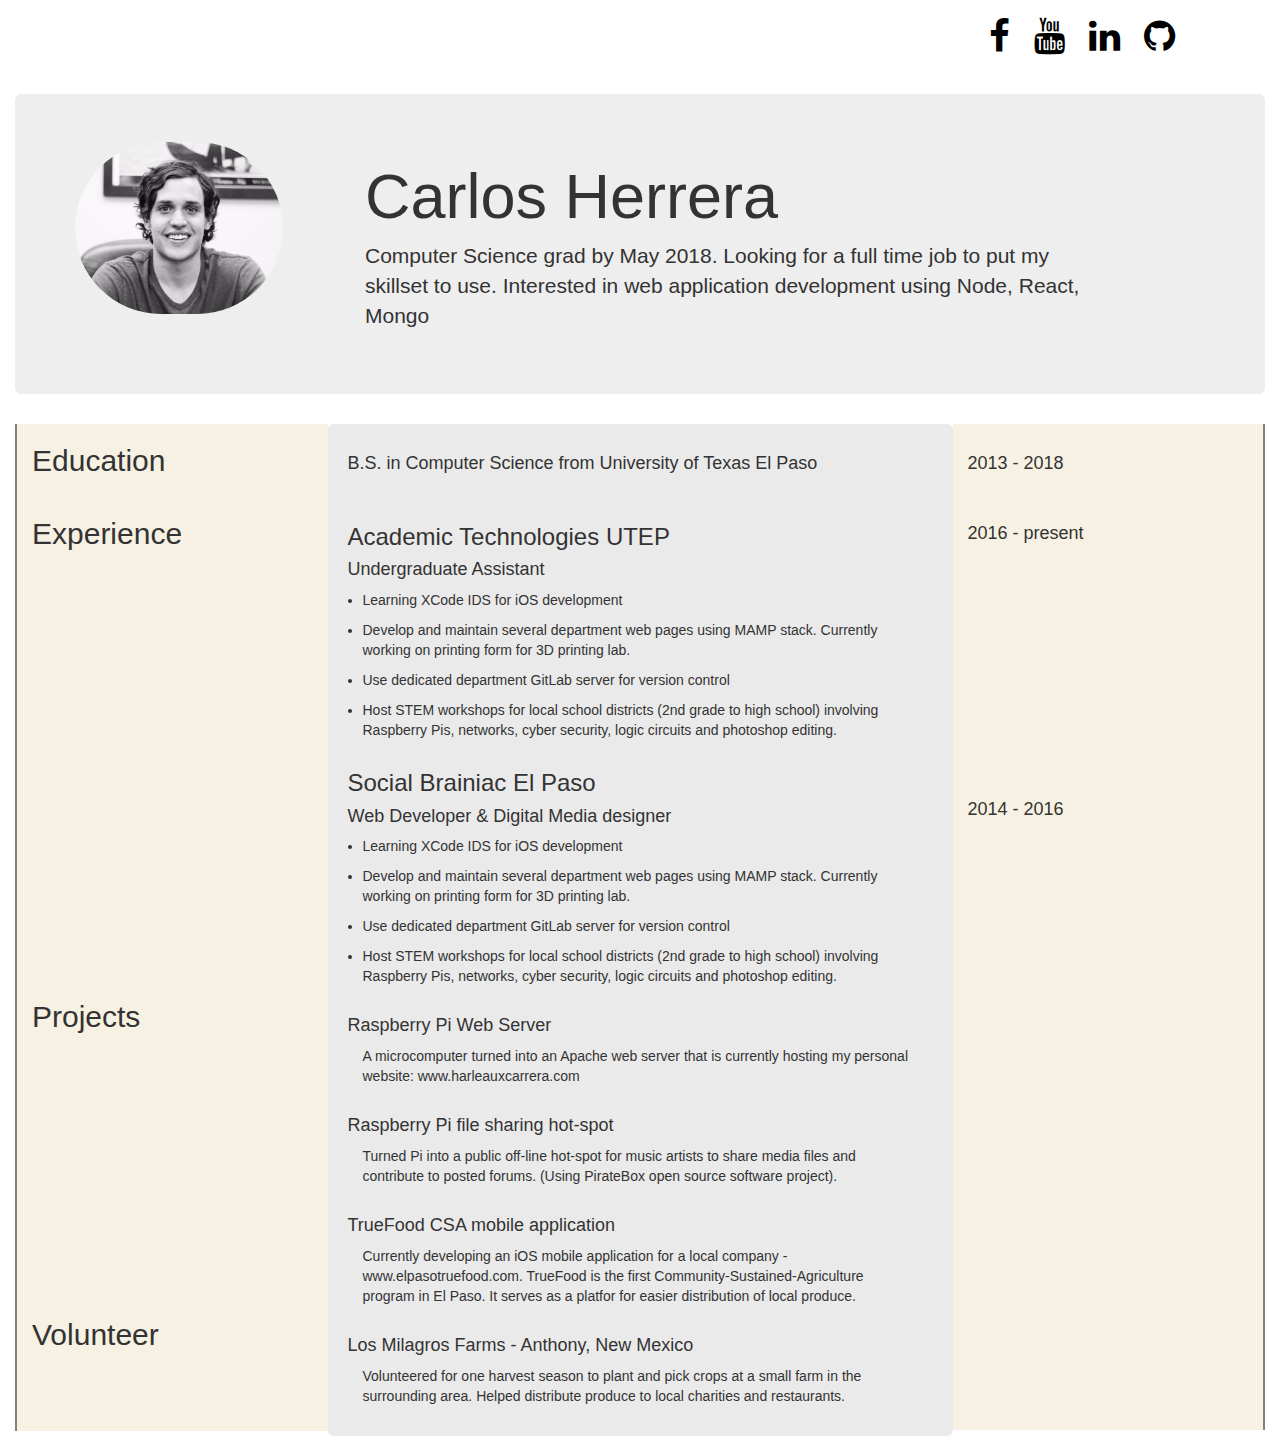
<file: redo/index.html>
<!DOCTYPE html>
<html>
  <head>
    <meta charset="utf-8">
    <title>Carlos Herrera</title>
    <link rel="stylesheet" href="/resources/css/main.css">
    <!-- Latest compiled and minified CSS -->
    <link rel="stylesheet" href="https://maxcdn.bootstrapcdn.com/bootstrap/3.3.7/css/bootstrap.min.css">

    <!-- jQuery library -->
    <script src="https://ajax.googleapis.com/ajax/libs/jquery/3.3.1/jquery.min.js"></script>

    <link rel="stylesheet" href="https://cdnjs.cloudflare.com/ajax/libs/font-awesome/4.7.0/css/font-awesome.min.css">



    <!-- Latest compiled JavaScript -->
    <script src="https://maxcdn.bootstrapcdn.com/bootstrap/3.3.7/js/bootstrap.min.js"></script>
    <link href="https://fonts.googleapis.com/css?family=Metal+Mania" rel="stylesheet">
  </head>
  <body>

    <div class="container-fluid header">
      <nav class="navbar">
        <div class="container">
          <ul class=" pull-right">
            <li><a href="https://www.facebook.com/profile.php?id=100009838722180"> <i class="fa fa-facebook"></i> </a> </li>
            <li><a href="https://www.youtube.com/user/HarleauxCarrera"><i class="fa fa-youtube"></i></a> </li>
            <li><a href="https://www.linkedin.com/in/carlos-herrera-a1580676/"><i class="fa fa-linkedin"></i></a> </li>
            <li><a href="https://github.com/harleauxcarrera"><i class="fa fa-github"></i></a> </li>
          </ul>
        </div>
      </nav>
      <div class="jumbotron">

        <div class="row">
          <div class="col-lg-3 col-md-3 col-sm-3">
            <img src="./resources/img/me.png" alt="">
          </div>
          <div class="col-lg-8 col-md-8">
            <h1>Carlos Herrera</h1>
            <p>Computer Science grad by May 2018. Looking for a full time job
              to put my skillset to use. Interested in web application development using Node, React, Mongo</p>
          </div>
        </div>

    </div>

  <div class="row">
    <div class="container-fluid resume" >
      <div class="col-lg-3 col-md-3 col-sm-3 col-xs-3 titles">
        <h2>Education</h2>
        <h2 style="padding-top:20px;">Experience</h2>
        <h2 style="padding-top:430px;">Projects</h2>
        <h2 style="padding-top:265px;">Volunteer</h2>
      </div>
      <div class="col-lg-6 col-md-6 col-sm-6 col-xs-6" id="about">
          <b><h4>B.S. in Computer Science from University of Texas El Paso</h4></b>
          <br>
          <h3>Academic Technologies UTEP</h3>
          <h4>Undergraduate Assistant</h4>
          <div class="container-fluid" style="pull-left">
            <ul>
              <li><p>Learning XCode IDS for iOS development</p> </li>
              <li><p>Develop and maintain several department web pages using MAMP stack.
                Currently working on printing form for 3D printing lab.
              </p> </li>
              <li><p>Use dedicated department GitLab server for version control</p> </li>
              <li><p>Host STEM workshops for local school districts (2nd grade to high school)
                involving Raspberry Pis, networks, cyber security, logic circuits and photoshop editing.
              </p> </li>
            </ul>
          </div>
          <h3>Social Brainiac El Paso</h3>
          <h4>Web Developer & Digital Media designer</h4>
          <div class="container-fluid" style="pull-left">
            <ul>
              <li><p>Learning XCode IDS for iOS development</p> </li>
              <li><p>Develop and maintain several department web pages using MAMP stack.
                Currently working on printing form for 3D printing lab.
              </p> </li>
              <li><p>Use dedicated department GitLab server for version control</p> </li>
              <li><p>Host STEM workshops for local school districts (2nd grade to high school)
                involving Raspberry Pis, networks, cyber security, logic circuits and photoshop editing.
              </p> </li>
            </ul>
          </div>
          <h4 style="padding-top: 10px;">Raspberry Pi Web Server</h4>
          <div class="container-fluid" style="pull-left">
            <p>A microcomputer turned into an Apache web server that is currently
              hosting my personal website: www.harleauxcarrera.com
            </p>
          </div>
          <h4 style="padding-top: 10px;">Raspberry Pi file sharing hot-spot</h4>
          <div class="container-fluid" style="pull-left">
            <p>Turned Pi into a public off-line hot-spot for music artists to share media files
            and contribute to posted forums. (Using PirateBox open source software project).
            </p>
          </div>
          <h4 style="padding-top: 10px;">TrueFood CSA mobile application</h4>
          <div class="container-fluid" style="pull-left">
            <p>Currently developing an iOS mobile application for a local company - www.elpasotruefood.com.
              TrueFood is the first Community-Sustained-Agriculture program in El Paso. It serves
              as a platfor for easier distribution of local produce.
            </p>
          </div>
          <h4 style="padding-top: 10px;">Los Milagros Farms -  Anthony, New Mexico</h4>
          <div class="container-fluid" style="pull-left">
            <p>Volunteered for one harvest season to plant and pick crops at a small farm
              in the surrounding area. Helped distribute produce to local charities and restaurants.
            </p>
          </div>
      </div>


      <div class="col-lg-3 col-md-3 col-sm-3 col-xs-3 dates">
        <h4 style="padding-top:20px">2013 - 2018</h4>
        <br>
        <h4 style="padding-top:10px">2016 - present</h4>
        <h4 style="padding-top:246px">2014 - 2016</h4>
      </div>
    </div>
  </div>


    </div>


  </body>
</html>
</file>
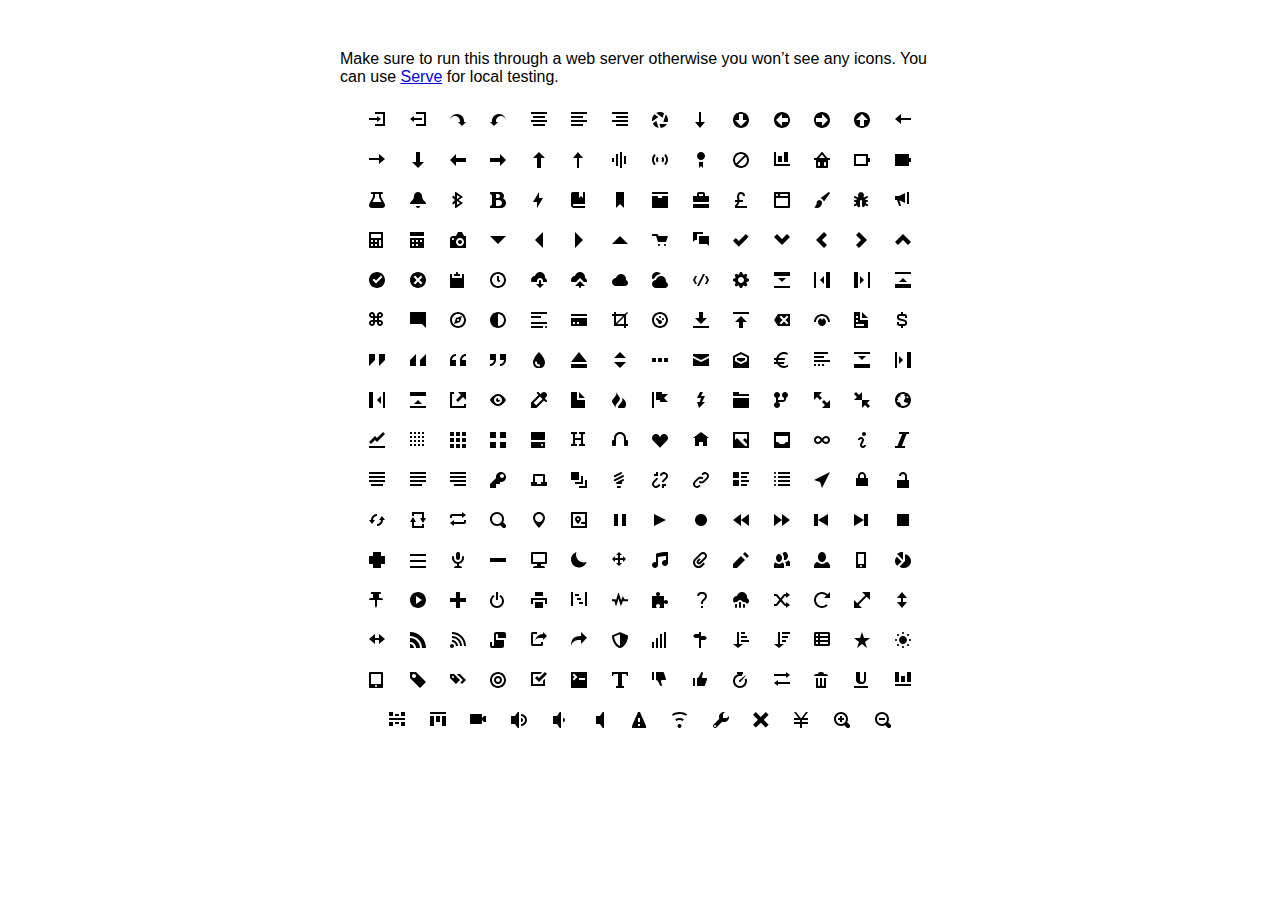
<file: epstoned/open-iconic/sprite/open-iconic.html>
<!DOCTYPE html>
<html>
<head>
<meta charset="utf-8">
<style>
  body {
    font-family: 'Helvetica', sans-serif;
    margin: 50px 0;
  }

  .container {
    width: 600px;
    text-align: center;
    margin: 20px auto;
  }

  .intro {
    text-align: left;
  }

  .icon {

    margin: 10px;
    width: 16px;
    height: 16px;
  }
</style>
</head>
<body>

<div class="container">
  <p class='intro'>
    Make sure to run this through a web server otherwise you won&rsquo;t see any icons. You can use <a href="https://github.com/visionmedia/serve">Serve</a> for local testing.
  </p>
  <svg class="icon">
    <use xlink:href="open-iconic.svg#account-login"></use>
  </svg>

  <svg viewBox="0 0 8 8" class="icon">
    <use xlink:href="open-iconic.svg#account-logout"></use>
  </svg>

  <svg viewBox="0 0 8 8" class="icon">
    <use xlink:href="open-iconic.svg#action-redo"></use>
  </svg>

  <svg viewBox="0 0 8 8" class="icon">
    <use xlink:href="open-iconic.svg#action-undo"></use>
  </svg>

  <svg viewBox="0 0 8 8" class="icon">
    <use xlink:href="open-iconic.svg#align-center"></use>
  </svg>

  <svg viewBox="0 0 8 8" class="icon">
    <use xlink:href="open-iconic.svg#align-left"></use>
  </svg>

  <svg viewBox="0 0 8 8" class="icon">
    <use xlink:href="open-iconic.svg#align-right"></use>
  </svg>

  <svg viewBox="0 0 8 8" class="icon">
    <use xlink:href="open-iconic.svg#aperture"></use>
  </svg>

  <svg viewBox="0 0 8 8" class="icon">
    <use xlink:href="open-iconic.svg#arrow-bottom"></use>
  </svg>

  <svg viewBox="0 0 8 8" class="icon">
    <use xlink:href="open-iconic.svg#arrow-circle-bottom"></use>
  </svg>

  <svg viewBox="0 0 8 8" class="icon">
    <use xlink:href="open-iconic.svg#arrow-circle-left"></use>
  </svg>

  <svg viewBox="0 0 8 8" class="icon">
    <use xlink:href="open-iconic.svg#arrow-circle-right"></use>
  </svg>

  <svg viewBox="0 0 8 8" class="icon">
    <use xlink:href="open-iconic.svg#arrow-circle-top"></use>
  </svg>

  <svg viewBox="0 0 8 8" class="icon">
    <use xlink:href="open-iconic.svg#arrow-left"></use>
  </svg>

  <svg viewBox="0 0 8 8" class="icon">
    <use xlink:href="open-iconic.svg#arrow-right"></use>
  </svg>

  <svg viewBox="0 0 8 8" class="icon">
    <use xlink:href="open-iconic.svg#arrow-thick-bottom"></use>
  </svg>

  <svg viewBox="0 0 8 8" class="icon">
    <use xlink:href="open-iconic.svg#arrow-thick-left"></use>
  </svg>

  <svg viewBox="0 0 8 8" class="icon">
    <use xlink:href="open-iconic.svg#arrow-thick-right"></use>
  </svg>

  <svg viewBox="0 0 8 8" class="icon">
    <use xlink:href="open-iconic.svg#arrow-thick-top"></use>
  </svg>

  <svg viewBox="0 0 8 8" class="icon">
    <use xlink:href="open-iconic.svg#arrow-top"></use>
  </svg>

  <svg viewBox="0 0 8 8" class="icon">
    <use xlink:href="open-iconic.svg#audio-spectrum"></use>
  </svg>

  <svg viewBox="0 0 8 8" class="icon">
    <use xlink:href="open-iconic.svg#audio"></use>
  </svg>

  <svg viewBox="0 0 8 8" class="icon">
    <use xlink:href="open-iconic.svg#badge"></use>
  </svg>

  <svg viewBox="0 0 8 8" class="icon">
    <use xlink:href="open-iconic.svg#ban"></use>
  </svg>

  <svg viewBox="0 0 8 8" class="icon">
    <use xlink:href="open-iconic.svg#bar-chart"></use>
  </svg>

  <svg viewBox="0 0 8 8" class="icon">
    <use xlink:href="open-iconic.svg#basket"></use>
  </svg>

  <svg viewBox="0 0 8 8" class="icon">
    <use xlink:href="open-iconic.svg#battery-empty"></use>
  </svg>

  <svg viewBox="0 0 8 8" class="icon">
    <use xlink:href="open-iconic.svg#battery-full"></use>
  </svg>

  <svg viewBox="0 0 8 8" class="icon">
    <use xlink:href="open-iconic.svg#beaker"></use>
  </svg>

  <svg viewBox="0 0 8 8" class="icon">
    <use xlink:href="open-iconic.svg#bell"></use>
  </svg>

  <svg viewBox="0 0 8 8" class="icon">
    <use xlink:href="open-iconic.svg#bluetooth"></use>
  </svg>

  <svg viewBox="0 0 8 8" class="icon">
    <use xlink:href="open-iconic.svg#bold"></use>
  </svg>

  <svg viewBox="0 0 8 8" class="icon">
    <use xlink:href="open-iconic.svg#bolt"></use>
  </svg>

  <svg viewBox="0 0 8 8" class="icon">
    <use xlink:href="open-iconic.svg#book"></use>
  </svg>

  <svg viewBox="0 0 8 8" class="icon">
    <use xlink:href="open-iconic.svg#bookmark"></use>
  </svg>

  <svg viewBox="0 0 8 8" class="icon">
    <use xlink:href="open-iconic.svg#box"></use>
  </svg>

  <svg viewBox="0 0 8 8" class="icon">
    <use xlink:href="open-iconic.svg#briefcase"></use>
  </svg>

  <svg viewBox="0 0 8 8" class="icon">
    <use xlink:href="open-iconic.svg#british-pound"></use>
  </svg>

  <svg viewBox="0 0 8 8" class="icon">
    <use xlink:href="open-iconic.svg#browser"></use>
  </svg>

  <svg viewBox="0 0 8 8" class="icon">
    <use xlink:href="open-iconic.svg#brush"></use>
  </svg>

  <svg viewBox="0 0 8 8" class="icon">
    <use xlink:href="open-iconic.svg#bug"></use>
  </svg>

  <svg viewBox="0 0 8 8" class="icon">
    <use xlink:href="open-iconic.svg#bullhorn"></use>
  </svg>

  <svg viewBox="0 0 8 8" class="icon">
    <use xlink:href="open-iconic.svg#calculator"></use>
  </svg>

  <svg viewBox="0 0 8 8" class="icon">
    <use xlink:href="open-iconic.svg#calendar"></use>
  </svg>

  <svg viewBox="0 0 8 8" class="icon">
    <use xlink:href="open-iconic.svg#camera-slr"></use>
  </svg>

  <svg viewBox="0 0 8 8" class="icon">
    <use xlink:href="open-iconic.svg#caret-bottom"></use>
  </svg>

  <svg viewBox="0 0 8 8" class="icon">
    <use xlink:href="open-iconic.svg#caret-left"></use>
  </svg>

  <svg viewBox="0 0 8 8" class="icon">
    <use xlink:href="open-iconic.svg#caret-right"></use>
  </svg>

  <svg viewBox="0 0 8 8" class="icon">
    <use xlink:href="open-iconic.svg#caret-top"></use>
  </svg>

  <svg viewBox="0 0 8 8" class="icon">
    <use xlink:href="open-iconic.svg#cart"></use>
  </svg>

  <svg viewBox="0 0 8 8" class="icon">
    <use xlink:href="open-iconic.svg#chat"></use>
  </svg>

  <svg viewBox="0 0 8 8" class="icon">
    <use xlink:href="open-iconic.svg#check"></use>
  </svg>

  <svg viewBox="0 0 8 8" class="icon">
    <use xlink:href="open-iconic.svg#chevron-bottom"></use>
  </svg>

  <svg viewBox="0 0 8 8" class="icon">
    <use xlink:href="open-iconic.svg#chevron-left"></use>
  </svg>

  <svg viewBox="0 0 8 8" class="icon">
    <use xlink:href="open-iconic.svg#chevron-right"></use>
  </svg>

  <svg viewBox="0 0 8 8" class="icon">
    <use xlink:href="open-iconic.svg#chevron-top"></use>
  </svg>

  <svg viewBox="0 0 8 8" class="icon">
    <use xlink:href="open-iconic.svg#circle-check"></use>
  </svg>

  <svg viewBox="0 0 8 8" class="icon">
    <use xlink:href="open-iconic.svg#circle-x"></use>
  </svg>

  <svg viewBox="0 0 8 8" class="icon">
    <use xlink:href="open-iconic.svg#clipboard"></use>
  </svg>

  <svg viewBox="0 0 8 8" class="icon">
    <use xlink:href="open-iconic.svg#clock"></use>
  </svg>

  <svg viewBox="0 0 8 8" class="icon">
    <use xlink:href="open-iconic.svg#cloud-download"></use>
  </svg>

  <svg viewBox="0 0 8 8" class="icon">
    <use xlink:href="open-iconic.svg#cloud-upload"></use>
  </svg>

  <svg viewBox="0 0 8 8" class="icon">
    <use xlink:href="open-iconic.svg#cloud"></use>
  </svg>

  <svg viewBox="0 0 8 8" class="icon">
    <use xlink:href="open-iconic.svg#cloudy"></use>
  </svg>

  <svg viewBox="0 0 8 8" class="icon">
    <use xlink:href="open-iconic.svg#code"></use>
  </svg>

  <svg viewBox="0 0 8 8" class="icon">
    <use xlink:href="open-iconic.svg#cog"></use>
  </svg>

  <svg viewBox="0 0 8 8" class="icon">
    <use xlink:href="open-iconic.svg#collapse-down"></use>
  </svg>

  <svg viewBox="0 0 8 8" class="icon">
    <use xlink:href="open-iconic.svg#collapse-left"></use>
  </svg>

  <svg viewBox="0 0 8 8" class="icon">
    <use xlink:href="open-iconic.svg#collapse-right"></use>
  </svg>

  <svg viewBox="0 0 8 8" class="icon">
    <use xlink:href="open-iconic.svg#collapse-up"></use>
  </svg>

  <svg viewBox="0 0 8 8" class="icon">
    <use xlink:href="open-iconic.svg#command"></use>
  </svg>

  <svg viewBox="0 0 8 8" class="icon">
    <use xlink:href="open-iconic.svg#comment-square"></use>
  </svg>

  <svg viewBox="0 0 8 8" class="icon">
    <use xlink:href="open-iconic.svg#compass"></use>
  </svg>

  <svg viewBox="0 0 8 8" class="icon">
    <use xlink:href="open-iconic.svg#contrast"></use>
  </svg>

  <svg viewBox="0 0 8 8" class="icon">
    <use xlink:href="open-iconic.svg#copywriting"></use>
  </svg>

  <svg viewBox="0 0 8 8" class="icon">
    <use xlink:href="open-iconic.svg#credit-card"></use>
  </svg>

  <svg viewBox="0 0 8 8" class="icon">
    <use xlink:href="open-iconic.svg#crop"></use>
  </svg>

  <svg viewBox="0 0 8 8" class="icon">
    <use xlink:href="open-iconic.svg#dashboard"></use>
  </svg>

  <svg viewBox="0 0 8 8" class="icon">
    <use xlink:href="open-iconic.svg#data-transfer-download"></use>
  </svg>

  <svg viewBox="0 0 8 8" class="icon">
    <use xlink:href="open-iconic.svg#data-transfer-upload"></use>
  </svg>

  <svg viewBox="0 0 8 8" class="icon">
    <use xlink:href="open-iconic.svg#delete"></use>
  </svg>

  <svg viewBox="0 0 8 8" class="icon">
    <use xlink:href="open-iconic.svg#dial"></use>
  </svg>

  <svg viewBox="0 0 8 8" class="icon">
    <use xlink:href="open-iconic.svg#document"></use>
  </svg>

  <svg viewBox="0 0 8 8" class="icon">
    <use xlink:href="open-iconic.svg#dollar"></use>
  </svg>

  <svg viewBox="0 0 8 8" class="icon">
    <use xlink:href="open-iconic.svg#double-quote-sans-left"></use>
  </svg>

  <svg viewBox="0 0 8 8" class="icon">
    <use xlink:href="open-iconic.svg#double-quote-sans-right"></use>
  </svg>

  <svg viewBox="0 0 8 8" class="icon">
    <use xlink:href="open-iconic.svg#double-quote-serif-left"></use>
  </svg>

  <svg viewBox="0 0 8 8" class="icon">
    <use xlink:href="open-iconic.svg#double-quote-serif-right"></use>
  </svg>

  <svg viewBox="0 0 8 8" class="icon">
    <use xlink:href="open-iconic.svg#droplet"></use>
  </svg>

  <svg viewBox="0 0 8 8" class="icon">
    <use xlink:href="open-iconic.svg#eject"></use>
  </svg>

  <svg viewBox="0 0 8 8" class="icon">
    <use xlink:href="open-iconic.svg#elevator"></use>
  </svg>

  <svg viewBox="0 0 8 8" class="icon">
    <use xlink:href="open-iconic.svg#ellipses"></use>
  </svg>

  <svg viewBox="0 0 8 8" class="icon">
    <use xlink:href="open-iconic.svg#envelope-closed"></use>
  </svg>

  <svg viewBox="0 0 8 8" class="icon">
    <use xlink:href="open-iconic.svg#envelope-open"></use>
  </svg>

  <svg viewBox="0 0 8 8" class="icon">
    <use xlink:href="open-iconic.svg#euro"></use>
  </svg>

  <svg viewBox="0 0 8 8" class="icon">
    <use xlink:href="open-iconic.svg#excerpt"></use>
  </svg>

  <svg viewBox="0 0 8 8" class="icon">
    <use xlink:href="open-iconic.svg#expand-down"></use>
  </svg>

  <svg viewBox="0 0 8 8" class="icon">
    <use xlink:href="open-iconic.svg#expand-left"></use>
  </svg>

  <svg viewBox="0 0 8 8" class="icon">
    <use xlink:href="open-iconic.svg#expand-right"></use>
  </svg>

  <svg viewBox="0 0 8 8" class="icon">
    <use xlink:href="open-iconic.svg#expand-up"></use>
  </svg>

  <svg viewBox="0 0 8 8" class="icon">
    <use xlink:href="open-iconic.svg#external-link"></use>
  </svg>

  <svg viewBox="0 0 8 8" class="icon">
    <use xlink:href="open-iconic.svg#eye"></use>
  </svg>

  <svg viewBox="0 0 8 8" class="icon">
    <use xlink:href="open-iconic.svg#eyedropper"></use>
  </svg>

  <svg viewBox="0 0 8 8" class="icon">
    <use xlink:href="open-iconic.svg#file"></use>
  </svg>

  <svg viewBox="0 0 8 8" class="icon">
    <use xlink:href="open-iconic.svg#fire"></use>
  </svg>

  <svg viewBox="0 0 8 8" class="icon">
    <use xlink:href="open-iconic.svg#flag"></use>
  </svg>

  <svg viewBox="0 0 8 8" class="icon">
    <use xlink:href="open-iconic.svg#flash"></use>
  </svg>

  <svg viewBox="0 0 8 8" class="icon">
    <use xlink:href="open-iconic.svg#folder"></use>
  </svg>

  <svg viewBox="0 0 8 8" class="icon">
    <use xlink:href="open-iconic.svg#fork"></use>
  </svg>

  <svg viewBox="0 0 8 8" class="icon">
    <use xlink:href="open-iconic.svg#fullscreen-enter"></use>
  </svg>

  <svg viewBox="0 0 8 8" class="icon">
    <use xlink:href="open-iconic.svg#fullscreen-exit"></use>
  </svg>

  <svg viewBox="0 0 8 8" class="icon">
    <use xlink:href="open-iconic.svg#globe"></use>
  </svg>

  <svg viewBox="0 0 8 8" class="icon">
    <use xlink:href="open-iconic.svg#graph"></use>
  </svg>

  <svg viewBox="0 0 8 8" class="icon">
    <use xlink:href="open-iconic.svg#grid-four-up"></use>
  </svg>

  <svg viewBox="0 0 8 8" class="icon">
    <use xlink:href="open-iconic.svg#grid-three-up"></use>
  </svg>

  <svg viewBox="0 0 8 8" class="icon">
    <use xlink:href="open-iconic.svg#grid-two-up"></use>
  </svg>

  <svg viewBox="0 0 8 8" class="icon">
    <use xlink:href="open-iconic.svg#hard-drive"></use>
  </svg>

  <svg viewBox="0 0 8 8" class="icon">
    <use xlink:href="open-iconic.svg#header"></use>
  </svg>

  <svg viewBox="0 0 8 8" class="icon">
    <use xlink:href="open-iconic.svg#headphones"></use>
  </svg>

  <svg viewBox="0 0 8 8" class="icon">
    <use xlink:href="open-iconic.svg#heart"></use>
  </svg>

  <svg viewBox="0 0 8 8" class="icon">
    <use xlink:href="open-iconic.svg#home"></use>
  </svg>

  <svg viewBox="0 0 8 8" class="icon">
    <use xlink:href="open-iconic.svg#image"></use>
  </svg>

  <svg viewBox="0 0 8 8" class="icon">
    <use xlink:href="open-iconic.svg#inbox"></use>
  </svg>

  <svg viewBox="0 0 8 8" class="icon">
    <use xlink:href="open-iconic.svg#infinity"></use>
  </svg>

  <svg viewBox="0 0 8 8" class="icon">
    <use xlink:href="open-iconic.svg#info"></use>
  </svg>

  <svg viewBox="0 0 8 8" class="icon">
    <use xlink:href="open-iconic.svg#italic"></use>
  </svg>

  <svg viewBox="0 0 8 8" class="icon">
    <use xlink:href="open-iconic.svg#justify-center"></use>
  </svg>

  <svg viewBox="0 0 8 8" class="icon">
    <use xlink:href="open-iconic.svg#justify-left"></use>
  </svg>

  <svg viewBox="0 0 8 8" class="icon">
    <use xlink:href="open-iconic.svg#justify-right"></use>
  </svg>

  <svg viewBox="0 0 8 8" class="icon">
    <use xlink:href="open-iconic.svg#key"></use>
  </svg>

  <svg viewBox="0 0 8 8" class="icon">
    <use xlink:href="open-iconic.svg#laptop"></use>
  </svg>

  <svg viewBox="0 0 8 8" class="icon">
    <use xlink:href="open-iconic.svg#layers"></use>
  </svg>

  <svg viewBox="0 0 8 8" class="icon">
    <use xlink:href="open-iconic.svg#lightbulb"></use>
  </svg>

  <svg viewBox="0 0 8 8" class="icon">
    <use xlink:href="open-iconic.svg#link-broken"></use>
  </svg>

  <svg viewBox="0 0 8 8" class="icon">
    <use xlink:href="open-iconic.svg#link-intact"></use>
  </svg>

  <svg viewBox="0 0 8 8" class="icon">
    <use xlink:href="open-iconic.svg#list-rich"></use>
  </svg>

  <svg viewBox="0 0 8 8" class="icon">
    <use xlink:href="open-iconic.svg#list"></use>
  </svg>

  <svg viewBox="0 0 8 8" class="icon">
    <use xlink:href="open-iconic.svg#location"></use>
  </svg>

  <svg viewBox="0 0 8 8" class="icon">
    <use xlink:href="open-iconic.svg#lock-locked"></use>
  </svg>

  <svg viewBox="0 0 8 8" class="icon">
    <use xlink:href="open-iconic.svg#lock-unlocked"></use>
  </svg>

  <svg viewBox="0 0 8 8" class="icon">
    <use xlink:href="open-iconic.svg#loop-circular"></use>
  </svg>

  <svg viewBox="0 0 8 8" class="icon">
    <use xlink:href="open-iconic.svg#loop-square"></use>
  </svg>

  <svg viewBox="0 0 8 8" class="icon">
    <use xlink:href="open-iconic.svg#loop"></use>
  </svg>

  <svg viewBox="0 0 8 8" class="icon">
    <use xlink:href="open-iconic.svg#magnifying-glass"></use>
  </svg>

  <svg viewBox="0 0 8 8" class="icon">
    <use xlink:href="open-iconic.svg#map-marker"></use>
  </svg>

  <svg viewBox="0 0 8 8" class="icon">
    <use xlink:href="open-iconic.svg#map"></use>
  </svg>

  <svg viewBox="0 0 8 8" class="icon">
    <use xlink:href="open-iconic.svg#media-pause"></use>
  </svg>

  <svg viewBox="0 0 8 8" class="icon">
    <use xlink:href="open-iconic.svg#media-play"></use>
  </svg>

  <svg viewBox="0 0 8 8" class="icon">
    <use xlink:href="open-iconic.svg#media-record"></use>
  </svg>

  <svg viewBox="0 0 8 8" class="icon">
    <use xlink:href="open-iconic.svg#media-skip-backward"></use>
  </svg>

  <svg viewBox="0 0 8 8" class="icon">
    <use xlink:href="open-iconic.svg#media-skip-forward"></use>
  </svg>

  <svg viewBox="0 0 8 8" class="icon">
    <use xlink:href="open-iconic.svg#media-step-backward"></use>
  </svg>

  <svg viewBox="0 0 8 8" class="icon">
    <use xlink:href="open-iconic.svg#media-step-forward"></use>
  </svg>

  <svg viewBox="0 0 8 8" class="icon">
    <use xlink:href="open-iconic.svg#media-stop"></use>
  </svg>

  <svg viewBox="0 0 8 8" class="icon">
    <use xlink:href="open-iconic.svg#medical-cross"></use>
  </svg>

  <svg viewBox="0 0 8 8" class="icon">
    <use xlink:href="open-iconic.svg#menu"></use>
  </svg>

  <svg viewBox="0 0 8 8" class="icon">
    <use xlink:href="open-iconic.svg#microphone"></use>
  </svg>

  <svg viewBox="0 0 8 8" class="icon">
    <use xlink:href="open-iconic.svg#minus"></use>
  </svg>

  <svg viewBox="0 0 8 8" class="icon">
    <use xlink:href="open-iconic.svg#monitor"></use>
  </svg>

  <svg viewBox="0 0 8 8" class="icon">
    <use xlink:href="open-iconic.svg#moon"></use>
  </svg>

  <svg viewBox="0 0 8 8" class="icon">
    <use xlink:href="open-iconic.svg#move"></use>
  </svg>

  <svg viewBox="0 0 8 8" class="icon">
    <use xlink:href="open-iconic.svg#musical-note"></use>
  </svg>

  <svg viewBox="0 0 8 8" class="icon">
    <use xlink:href="open-iconic.svg#paperclip"></use>
  </svg>

  <svg viewBox="0 0 8 8" class="icon">
    <use xlink:href="open-iconic.svg#pencil"></use>
  </svg>

  <svg viewBox="0 0 8 8" class="icon">
    <use xlink:href="open-iconic.svg#people"></use>
  </svg>

  <svg viewBox="0 0 8 8" class="icon">
    <use xlink:href="open-iconic.svg#person"></use>
  </svg>

  <svg viewBox="0 0 8 8" class="icon">
    <use xlink:href="open-iconic.svg#phone"></use>
  </svg>

  <svg viewBox="0 0 8 8" class="icon">
    <use xlink:href="open-iconic.svg#pie-chart"></use>
  </svg>

  <svg viewBox="0 0 8 8" class="icon">
    <use xlink:href="open-iconic.svg#pin"></use>
  </svg>

  <svg viewBox="0 0 8 8" class="icon">
    <use xlink:href="open-iconic.svg#play-circle"></use>
  </svg>

  <svg viewBox="0 0 8 8" class="icon">
    <use xlink:href="open-iconic.svg#plus"></use>
  </svg>

  <svg viewBox="0 0 8 8" class="icon">
    <use xlink:href="open-iconic.svg#power-standby"></use>
  </svg>

  <svg viewBox="0 0 8 8" class="icon">
    <use xlink:href="open-iconic.svg#print"></use>
  </svg>

  <svg viewBox="0 0 8 8" class="icon">
    <use xlink:href="open-iconic.svg#project"></use>
  </svg>

  <svg viewBox="0 0 8 8" class="icon">
    <use xlink:href="open-iconic.svg#pulse"></use>
  </svg>

  <svg viewBox="0 0 8 8" class="icon">
    <use xlink:href="open-iconic.svg#puzzle-piece"></use>
  </svg>

  <svg viewBox="0 0 8 8" class="icon">
    <use xlink:href="open-iconic.svg#question-mark"></use>
  </svg>

  <svg viewBox="0 0 8 8" class="icon">
    <use xlink:href="open-iconic.svg#rain"></use>
  </svg>

  <svg viewBox="0 0 8 8" class="icon">
    <use xlink:href="open-iconic.svg#random"></use>
  </svg>

  <svg viewBox="0 0 8 8" class="icon">
    <use xlink:href="open-iconic.svg#reload"></use>
  </svg>

  <svg viewBox="0 0 8 8" class="icon">
    <use xlink:href="open-iconic.svg#resize-both"></use>
  </svg>

  <svg viewBox="0 0 8 8" class="icon">
    <use xlink:href="open-iconic.svg#resize-height"></use>
  </svg>

  <svg viewBox="0 0 8 8" class="icon">
    <use xlink:href="open-iconic.svg#resize-width"></use>
  </svg>

  <svg viewBox="0 0 8 8" class="icon">
    <use xlink:href="open-iconic.svg#rss-alt"></use>
  </svg>

  <svg viewBox="0 0 8 8" class="icon">
    <use xlink:href="open-iconic.svg#rss"></use>
  </svg>

  <svg viewBox="0 0 8 8" class="icon">
    <use xlink:href="open-iconic.svg#script"></use>
  </svg>

  <svg viewBox="0 0 8 8" class="icon">
    <use xlink:href="open-iconic.svg#share-boxed"></use>
  </svg>

  <svg viewBox="0 0 8 8" class="icon">
    <use xlink:href="open-iconic.svg#share"></use>
  </svg>

  <svg viewBox="0 0 8 8" class="icon">
    <use xlink:href="open-iconic.svg#shield"></use>
  </svg>

  <svg viewBox="0 0 8 8" class="icon">
    <use xlink:href="open-iconic.svg#signal"></use>
  </svg>

  <svg viewBox="0 0 8 8" class="icon">
    <use xlink:href="open-iconic.svg#signpost"></use>
  </svg>

  <svg viewBox="0 0 8 8" class="icon">
    <use xlink:href="open-iconic.svg#sort-ascending"></use>
  </svg>

  <svg viewBox="0 0 8 8" class="icon">
    <use xlink:href="open-iconic.svg#sort-descending"></use>
  </svg>

  <svg viewBox="0 0 8 8" class="icon">
    <use xlink:href="open-iconic.svg#spreadsheet"></use>
  </svg>

  <svg viewBox="0 0 8 8" class="icon">
    <use xlink:href="open-iconic.svg#star"></use>
  </svg>

  <svg viewBox="0 0 8 8" class="icon">
    <use xlink:href="open-iconic.svg#sun"></use>
  </svg>

  <svg viewBox="0 0 8 8" class="icon">
    <use xlink:href="open-iconic.svg#tablet"></use>
  </svg>

  <svg viewBox="0 0 8 8" class="icon">
    <use xlink:href="open-iconic.svg#tag"></use>
  </svg>

  <svg viewBox="0 0 8 8" class="icon">
    <use xlink:href="open-iconic.svg#tags"></use>
  </svg>

  <svg viewBox="0 0 8 8" class="icon">
    <use xlink:href="open-iconic.svg#target"></use>
  </svg>

  <svg viewBox="0 0 8 8" class="icon">
    <use xlink:href="open-iconic.svg#task"></use>
  </svg>

  <svg viewBox="0 0 8 8" class="icon">
    <use xlink:href="open-iconic.svg#terminal"></use>
  </svg>

  <svg viewBox="0 0 8 8" class="icon">
    <use xlink:href="open-iconic.svg#text"></use>
  </svg>

  <svg viewBox="0 0 8 8" class="icon">
    <use xlink:href="open-iconic.svg#thumb-down"></use>
  </svg>

  <svg viewBox="0 0 8 8" class="icon">
    <use xlink:href="open-iconic.svg#thumb-up"></use>
  </svg>

  <svg viewBox="0 0 8 8" class="icon">
    <use xlink:href="open-iconic.svg#timer"></use>
  </svg>

  <svg viewBox="0 0 8 8" class="icon">
    <use xlink:href="open-iconic.svg#transfer"></use>
  </svg>

  <svg viewBox="0 0 8 8" class="icon">
    <use xlink:href="open-iconic.svg#trash"></use>
  </svg>

  <svg viewBox="0 0 8 8" class="icon">
    <use xlink:href="open-iconic.svg#underline"></use>
  </svg>

  <svg viewBox="0 0 8 8" class="icon">
    <use xlink:href="open-iconic.svg#vertical-align-bottom"></use>
  </svg>

  <svg viewBox="0 0 8 8" class="icon">
    <use xlink:href="open-iconic.svg#vertical-align-center"></use>
  </svg>

  <svg viewBox="0 0 8 8" class="icon">
    <use xlink:href="open-iconic.svg#vertical-align-top"></use>
  </svg>

  <svg viewBox="0 0 8 8" class="icon">
    <use xlink:href="open-iconic.svg#video"></use>
  </svg>

  <svg viewBox="0 0 8 8" class="icon">
    <use xlink:href="open-iconic.svg#volume-high"></use>
  </svg>

  <svg viewBox="0 0 8 8" class="icon">
    <use xlink:href="open-iconic.svg#volume-low"></use>
  </svg>

  <svg viewBox="0 0 8 8" class="icon">
    <use xlink:href="open-iconic.svg#volume-off"></use>
  </svg>

  <svg viewBox="0 0 8 8" class="icon">
    <use xlink:href="open-iconic.svg#warning"></use>
  </svg>

  <svg viewBox="0 0 8 8" class="icon">
    <use xlink:href="open-iconic.svg#wifi"></use>
  </svg>

  <svg viewBox="0 0 8 8" class="icon">
    <use xlink:href="open-iconic.svg#wrench"></use>
  </svg>

  <svg viewBox="0 0 8 8" class="icon">
    <use xlink:href="open-iconic.svg#x"></use>
  </svg>

  <svg viewBox="0 0 8 8" class="icon">
    <use xlink:href="open-iconic.svg#yen"></use>
  </svg>

  <svg viewBox="0 0 8 8" class="icon">
    <use xlink:href="open-iconic.svg#zoom-in"></use>
  </svg>

  <svg viewBox="0 0 8 8" class="icon">
    <use xlink:href="open-iconic.svg#zoom-out"></use>
  </svg>

</div>
</body>
</html>
</file>
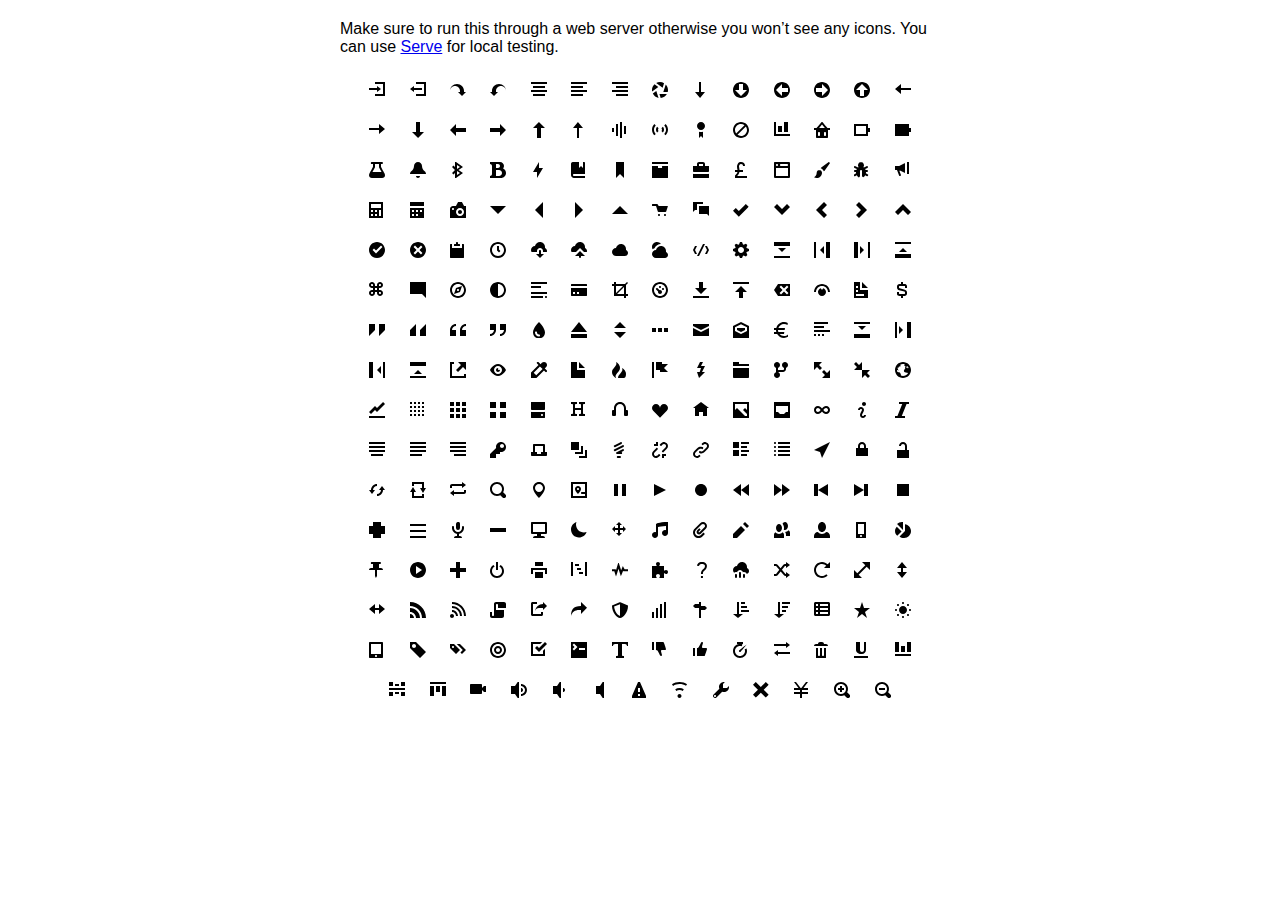
<file: epstoned/open-iconic/sprite/sprite.html>
<!DOCTYPE html>
<html>
<head>
<meta charset="utf-8">
<style>
  body {
    font-family: Helvetica, sans-serif;
  }

  .container {
    width: 600px;
    text-align: center;
    margin: 20px auto;
  }

  .message {
    text-align: left;
  }

  .icon {
    display: inline-block;
    margin: 10px;
    width: 16px;
    height: 16px;
  }
</style>
</head>
<body>

<div class="container">
  <p class="message">Make sure to run this through a web server otherwise you won&rsquo;t see any icons. You can use <a href="https://github.com/visionmedia/serve">Serve</a> for local testing.</p>
  <svg class="icon">
    <use xlink:href="sprite.svg#account-login"></use>
  </svg>

  <svg class="icon">
    <use xlink:href="sprite.svg#account-logout"></use>
  </svg>

  <svg class="icon">
    <use xlink:href="sprite.svg#action-redo"></use>
  </svg>

  <svg class="icon">
    <use xlink:href="sprite.svg#action-undo"></use>
  </svg>

  <svg class="icon">
    <use xlink:href="sprite.svg#align-center"></use>
  </svg>

  <svg class="icon">
    <use xlink:href="sprite.svg#align-left"></use>
  </svg>

  <svg class="icon">
    <use xlink:href="sprite.svg#align-right"></use>
  </svg>

  <svg class="icon">
    <use xlink:href="sprite.svg#aperture"></use>
  </svg>

  <svg class="icon">
    <use xlink:href="sprite.svg#arrow-bottom"></use>
  </svg>

  <svg class="icon">
    <use xlink:href="sprite.svg#arrow-circle-bottom"></use>
  </svg>

  <svg class="icon">
    <use xlink:href="sprite.svg#arrow-circle-left"></use>
  </svg>

  <svg class="icon">
    <use xlink:href="sprite.svg#arrow-circle-right"></use>
  </svg>

  <svg class="icon">
    <use xlink:href="sprite.svg#arrow-circle-top"></use>
  </svg>

  <svg class="icon">
    <use xlink:href="sprite.svg#arrow-left"></use>
  </svg>

  <svg class="icon">
    <use xlink:href="sprite.svg#arrow-right"></use>
  </svg>

  <svg class="icon">
    <use xlink:href="sprite.svg#arrow-thick-bottom"></use>
  </svg>

  <svg class="icon">
    <use xlink:href="sprite.svg#arrow-thick-left"></use>
  </svg>

  <svg class="icon">
    <use xlink:href="sprite.svg#arrow-thick-right"></use>
  </svg>

  <svg class="icon">
    <use xlink:href="sprite.svg#arrow-thick-top"></use>
  </svg>

  <svg class="icon">
    <use xlink:href="sprite.svg#arrow-top"></use>
  </svg>

  <svg class="icon">
    <use xlink:href="sprite.svg#audio-spectrum"></use>
  </svg>

  <svg class="icon">
    <use xlink:href="sprite.svg#audio"></use>
  </svg>

  <svg class="icon">
    <use xlink:href="sprite.svg#badge"></use>
  </svg>

  <svg class="icon">
    <use xlink:href="sprite.svg#ban"></use>
  </svg>

  <svg class="icon">
    <use xlink:href="sprite.svg#bar-chart"></use>
  </svg>

  <svg class="icon">
    <use xlink:href="sprite.svg#basket"></use>
  </svg>

  <svg class="icon">
    <use xlink:href="sprite.svg#battery-empty"></use>
  </svg>

  <svg class="icon">
    <use xlink:href="sprite.svg#battery-full"></use>
  </svg>

  <svg class="icon">
    <use xlink:href="sprite.svg#beaker"></use>
  </svg>

  <svg class="icon">
    <use xlink:href="sprite.svg#bell"></use>
  </svg>

  <svg class="icon">
    <use xlink:href="sprite.svg#bluetooth"></use>
  </svg>

  <svg class="icon">
    <use xlink:href="sprite.svg#bold"></use>
  </svg>

  <svg class="icon">
    <use xlink:href="sprite.svg#bolt"></use>
  </svg>

  <svg class="icon">
    <use xlink:href="sprite.svg#book"></use>
  </svg>

  <svg class="icon">
    <use xlink:href="sprite.svg#bookmark"></use>
  </svg>

  <svg class="icon">
    <use xlink:href="sprite.svg#box"></use>
  </svg>

  <svg class="icon">
    <use xlink:href="sprite.svg#briefcase"></use>
  </svg>

  <svg class="icon">
    <use xlink:href="sprite.svg#british-pound"></use>
  </svg>

  <svg class="icon">
    <use xlink:href="sprite.svg#browser"></use>
  </svg>

  <svg class="icon">
    <use xlink:href="sprite.svg#brush"></use>
  </svg>

  <svg class="icon">
    <use xlink:href="sprite.svg#bug"></use>
  </svg>

  <svg class="icon">
    <use xlink:href="sprite.svg#bullhorn"></use>
  </svg>

  <svg class="icon">
    <use xlink:href="sprite.svg#calculator"></use>
  </svg>

  <svg class="icon">
    <use xlink:href="sprite.svg#calendar"></use>
  </svg>

  <svg class="icon">
    <use xlink:href="sprite.svg#camera-slr"></use>
  </svg>

  <svg class="icon">
    <use xlink:href="sprite.svg#caret-bottom"></use>
  </svg>

  <svg class="icon">
    <use xlink:href="sprite.svg#caret-left"></use>
  </svg>

  <svg class="icon">
    <use xlink:href="sprite.svg#caret-right"></use>
  </svg>

  <svg class="icon">
    <use xlink:href="sprite.svg#caret-top"></use>
  </svg>

  <svg class="icon">
    <use xlink:href="sprite.svg#cart"></use>
  </svg>

  <svg class="icon">
    <use xlink:href="sprite.svg#chat"></use>
  </svg>

  <svg class="icon">
    <use xlink:href="sprite.svg#check"></use>
  </svg>

  <svg class="icon">
    <use xlink:href="sprite.svg#chevron-bottom"></use>
  </svg>

  <svg class="icon">
    <use xlink:href="sprite.svg#chevron-left"></use>
  </svg>

  <svg class="icon">
    <use xlink:href="sprite.svg#chevron-right"></use>
  </svg>

  <svg class="icon">
    <use xlink:href="sprite.svg#chevron-top"></use>
  </svg>

  <svg class="icon">
    <use xlink:href="sprite.svg#circle-check"></use>
  </svg>

  <svg class="icon">
    <use xlink:href="sprite.svg#circle-x"></use>
  </svg>

  <svg class="icon">
    <use xlink:href="sprite.svg#clipboard"></use>
  </svg>

  <svg class="icon">
    <use xlink:href="sprite.svg#clock"></use>
  </svg>

  <svg class="icon">
    <use xlink:href="sprite.svg#cloud-download"></use>
  </svg>

  <svg class="icon">
    <use xlink:href="sprite.svg#cloud-upload"></use>
  </svg>

  <svg class="icon">
    <use xlink:href="sprite.svg#cloud"></use>
  </svg>

  <svg class="icon">
    <use xlink:href="sprite.svg#cloudy"></use>
  </svg>

  <svg class="icon">
    <use xlink:href="sprite.svg#code"></use>
  </svg>

  <svg class="icon">
    <use xlink:href="sprite.svg#cog"></use>
  </svg>

  <svg class="icon">
    <use xlink:href="sprite.svg#collapse-down"></use>
  </svg>

  <svg class="icon">
    <use xlink:href="sprite.svg#collapse-left"></use>
  </svg>

  <svg class="icon">
    <use xlink:href="sprite.svg#collapse-right"></use>
  </svg>

  <svg class="icon">
    <use xlink:href="sprite.svg#collapse-up"></use>
  </svg>

  <svg class="icon">
    <use xlink:href="sprite.svg#command"></use>
  </svg>

  <svg class="icon">
    <use xlink:href="sprite.svg#comment-square"></use>
  </svg>

  <svg class="icon">
    <use xlink:href="sprite.svg#compass"></use>
  </svg>

  <svg class="icon">
    <use xlink:href="sprite.svg#contrast"></use>
  </svg>

  <svg class="icon">
    <use xlink:href="sprite.svg#copywriting"></use>
  </svg>

  <svg class="icon">
    <use xlink:href="sprite.svg#credit-card"></use>
  </svg>

  <svg class="icon">
    <use xlink:href="sprite.svg#crop"></use>
  </svg>

  <svg class="icon">
    <use xlink:href="sprite.svg#dashboard"></use>
  </svg>

  <svg class="icon">
    <use xlink:href="sprite.svg#data-transfer-download"></use>
  </svg>

  <svg class="icon">
    <use xlink:href="sprite.svg#data-transfer-upload"></use>
  </svg>

  <svg class="icon">
    <use xlink:href="sprite.svg#delete"></use>
  </svg>

  <svg class="icon">
    <use xlink:href="sprite.svg#dial"></use>
  </svg>

  <svg class="icon">
    <use xlink:href="sprite.svg#document"></use>
  </svg>

  <svg class="icon">
    <use xlink:href="sprite.svg#dollar"></use>
  </svg>

  <svg class="icon">
    <use xlink:href="sprite.svg#double-quote-sans-left"></use>
  </svg>

  <svg class="icon">
    <use xlink:href="sprite.svg#double-quote-sans-right"></use>
  </svg>

  <svg class="icon">
    <use xlink:href="sprite.svg#double-quote-serif-left"></use>
  </svg>

  <svg class="icon">
    <use xlink:href="sprite.svg#double-quote-serif-right"></use>
  </svg>

  <svg class="icon">
    <use xlink:href="sprite.svg#droplet"></use>
  </svg>

  <svg class="icon">
    <use xlink:href="sprite.svg#eject"></use>
  </svg>

  <svg class="icon">
    <use xlink:href="sprite.svg#elevator"></use>
  </svg>

  <svg class="icon">
    <use xlink:href="sprite.svg#ellipses"></use>
  </svg>

  <svg class="icon">
    <use xlink:href="sprite.svg#envelope-closed"></use>
  </svg>

  <svg class="icon">
    <use xlink:href="sprite.svg#envelope-open"></use>
  </svg>

  <svg class="icon">
    <use xlink:href="sprite.svg#euro"></use>
  </svg>

  <svg class="icon">
    <use xlink:href="sprite.svg#excerpt"></use>
  </svg>

  <svg class="icon">
    <use xlink:href="sprite.svg#expand-down"></use>
  </svg>

  <svg class="icon">
    <use xlink:href="sprite.svg#expand-left"></use>
  </svg>

  <svg class="icon">
    <use xlink:href="sprite.svg#expand-right"></use>
  </svg>

  <svg class="icon">
    <use xlink:href="sprite.svg#expand-up"></use>
  </svg>

  <svg class="icon">
    <use xlink:href="sprite.svg#external-link"></use>
  </svg>

  <svg class="icon">
    <use xlink:href="sprite.svg#eye"></use>
  </svg>

  <svg class="icon">
    <use xlink:href="sprite.svg#eyedropper"></use>
  </svg>

  <svg class="icon">
    <use xlink:href="sprite.svg#file"></use>
  </svg>

  <svg class="icon">
    <use xlink:href="sprite.svg#fire"></use>
  </svg>

  <svg class="icon">
    <use xlink:href="sprite.svg#flag"></use>
  </svg>

  <svg class="icon">
    <use xlink:href="sprite.svg#flash"></use>
  </svg>

  <svg class="icon">
    <use xlink:href="sprite.svg#folder"></use>
  </svg>

  <svg class="icon">
    <use xlink:href="sprite.svg#fork"></use>
  </svg>

  <svg class="icon">
    <use xlink:href="sprite.svg#fullscreen-enter"></use>
  </svg>

  <svg class="icon">
    <use xlink:href="sprite.svg#fullscreen-exit"></use>
  </svg>

  <svg class="icon">
    <use xlink:href="sprite.svg#globe"></use>
  </svg>

  <svg class="icon">
    <use xlink:href="sprite.svg#graph"></use>
  </svg>

  <svg class="icon">
    <use xlink:href="sprite.svg#grid-four-up"></use>
  </svg>

  <svg class="icon">
    <use xlink:href="sprite.svg#grid-three-up"></use>
  </svg>

  <svg class="icon">
    <use xlink:href="sprite.svg#grid-two-up"></use>
  </svg>

  <svg class="icon">
    <use xlink:href="sprite.svg#hard-drive"></use>
  </svg>

  <svg class="icon">
    <use xlink:href="sprite.svg#header"></use>
  </svg>

  <svg class="icon">
    <use xlink:href="sprite.svg#headphones"></use>
  </svg>

  <svg class="icon">
    <use xlink:href="sprite.svg#heart"></use>
  </svg>

  <svg class="icon">
    <use xlink:href="sprite.svg#home"></use>
  </svg>

  <svg class="icon">
    <use xlink:href="sprite.svg#image"></use>
  </svg>

  <svg class="icon">
    <use xlink:href="sprite.svg#inbox"></use>
  </svg>

  <svg class="icon">
    <use xlink:href="sprite.svg#infinity"></use>
  </svg>

  <svg class="icon">
    <use xlink:href="sprite.svg#info"></use>
  </svg>

  <svg class="icon">
    <use xlink:href="sprite.svg#italic"></use>
  </svg>

  <svg class="icon">
    <use xlink:href="sprite.svg#justify-center"></use>
  </svg>

  <svg class="icon">
    <use xlink:href="sprite.svg#justify-left"></use>
  </svg>

  <svg class="icon">
    <use xlink:href="sprite.svg#justify-right"></use>
  </svg>

  <svg class="icon">
    <use xlink:href="sprite.svg#key"></use>
  </svg>

  <svg class="icon">
    <use xlink:href="sprite.svg#laptop"></use>
  </svg>

  <svg class="icon">
    <use xlink:href="sprite.svg#layers"></use>
  </svg>

  <svg class="icon">
    <use xlink:href="sprite.svg#lightbulb"></use>
  </svg>

  <svg class="icon">
    <use xlink:href="sprite.svg#link-broken"></use>
  </svg>

  <svg class="icon">
    <use xlink:href="sprite.svg#link-intact"></use>
  </svg>

  <svg class="icon">
    <use xlink:href="sprite.svg#list-rich"></use>
  </svg>

  <svg class="icon">
    <use xlink:href="sprite.svg#list"></use>
  </svg>

  <svg class="icon">
    <use xlink:href="sprite.svg#location"></use>
  </svg>

  <svg class="icon">
    <use xlink:href="sprite.svg#lock-locked"></use>
  </svg>

  <svg class="icon">
    <use xlink:href="sprite.svg#lock-unlocked"></use>
  </svg>

  <svg class="icon">
    <use xlink:href="sprite.svg#loop-circular"></use>
  </svg>

  <svg class="icon">
    <use xlink:href="sprite.svg#loop-square"></use>
  </svg>

  <svg class="icon">
    <use xlink:href="sprite.svg#loop"></use>
  </svg>

  <svg class="icon">
    <use xlink:href="sprite.svg#magnifying-glass"></use>
  </svg>

  <svg class="icon">
    <use xlink:href="sprite.svg#map-marker"></use>
  </svg>

  <svg class="icon">
    <use xlink:href="sprite.svg#map"></use>
  </svg>

  <svg class="icon">
    <use xlink:href="sprite.svg#media-pause"></use>
  </svg>

  <svg class="icon">
    <use xlink:href="sprite.svg#media-play"></use>
  </svg>

  <svg class="icon">
    <use xlink:href="sprite.svg#media-record"></use>
  </svg>

  <svg class="icon">
    <use xlink:href="sprite.svg#media-skip-backward"></use>
  </svg>

  <svg class="icon">
    <use xlink:href="sprite.svg#media-skip-forward"></use>
  </svg>

  <svg class="icon">
    <use xlink:href="sprite.svg#media-step-backward"></use>
  </svg>

  <svg class="icon">
    <use xlink:href="sprite.svg#media-step-forward"></use>
  </svg>

  <svg class="icon">
    <use xlink:href="sprite.svg#media-stop"></use>
  </svg>

  <svg class="icon">
    <use xlink:href="sprite.svg#medical-cross"></use>
  </svg>

  <svg class="icon">
    <use xlink:href="sprite.svg#menu"></use>
  </svg>

  <svg class="icon">
    <use xlink:href="sprite.svg#microphone"></use>
  </svg>

  <svg class="icon">
    <use xlink:href="sprite.svg#minus"></use>
  </svg>

  <svg class="icon">
    <use xlink:href="sprite.svg#monitor"></use>
  </svg>

  <svg class="icon">
    <use xlink:href="sprite.svg#moon"></use>
  </svg>

  <svg class="icon">
    <use xlink:href="sprite.svg#move"></use>
  </svg>

  <svg class="icon">
    <use xlink:href="sprite.svg#musical-note"></use>
  </svg>

  <svg class="icon">
    <use xlink:href="sprite.svg#paperclip"></use>
  </svg>

  <svg class="icon">
    <use xlink:href="sprite.svg#pencil"></use>
  </svg>

  <svg class="icon">
    <use xlink:href="sprite.svg#people"></use>
  </svg>

  <svg class="icon">
    <use xlink:href="sprite.svg#person"></use>
  </svg>

  <svg class="icon">
    <use xlink:href="sprite.svg#phone"></use>
  </svg>

  <svg class="icon">
    <use xlink:href="sprite.svg#pie-chart"></use>
  </svg>

  <svg class="icon">
    <use xlink:href="sprite.svg#pin"></use>
  </svg>

  <svg class="icon">
    <use xlink:href="sprite.svg#play-circle"></use>
  </svg>

  <svg class="icon">
    <use xlink:href="sprite.svg#plus"></use>
  </svg>

  <svg class="icon">
    <use xlink:href="sprite.svg#power-standby"></use>
  </svg>

  <svg class="icon">
    <use xlink:href="sprite.svg#print"></use>
  </svg>

  <svg class="icon">
    <use xlink:href="sprite.svg#project"></use>
  </svg>

  <svg class="icon">
    <use xlink:href="sprite.svg#pulse"></use>
  </svg>

  <svg class="icon">
    <use xlink:href="sprite.svg#puzzle-piece"></use>
  </svg>

  <svg class="icon">
    <use xlink:href="sprite.svg#question-mark"></use>
  </svg>

  <svg class="icon">
    <use xlink:href="sprite.svg#rain"></use>
  </svg>

  <svg class="icon">
    <use xlink:href="sprite.svg#random"></use>
  </svg>

  <svg class="icon">
    <use xlink:href="sprite.svg#reload"></use>
  </svg>

  <svg class="icon">
    <use xlink:href="sprite.svg#resize-both"></use>
  </svg>

  <svg class="icon">
    <use xlink:href="sprite.svg#resize-height"></use>
  </svg>

  <svg class="icon">
    <use xlink:href="sprite.svg#resize-width"></use>
  </svg>

  <svg class="icon">
    <use xlink:href="sprite.svg#rss-alt"></use>
  </svg>

  <svg class="icon">
    <use xlink:href="sprite.svg#rss"></use>
  </svg>

  <svg class="icon">
    <use xlink:href="sprite.svg#script"></use>
  </svg>

  <svg class="icon">
    <use xlink:href="sprite.svg#share-boxed"></use>
  </svg>

  <svg class="icon">
    <use xlink:href="sprite.svg#share"></use>
  </svg>

  <svg class="icon">
    <use xlink:href="sprite.svg#shield"></use>
  </svg>

  <svg class="icon">
    <use xlink:href="sprite.svg#signal"></use>
  </svg>

  <svg class="icon">
    <use xlink:href="sprite.svg#signpost"></use>
  </svg>

  <svg class="icon">
    <use xlink:href="sprite.svg#sort-ascending"></use>
  </svg>

  <svg class="icon">
    <use xlink:href="sprite.svg#sort-descending"></use>
  </svg>

  <svg class="icon">
    <use xlink:href="sprite.svg#spreadsheet"></use>
  </svg>

  <svg class="icon">
    <use xlink:href="sprite.svg#star"></use>
  </svg>

  <svg class="icon">
    <use xlink:href="sprite.svg#sun"></use>
  </svg>

  <svg class="icon">
    <use xlink:href="sprite.svg#tablet"></use>
  </svg>

  <svg class="icon">
    <use xlink:href="sprite.svg#tag"></use>
  </svg>

  <svg class="icon">
    <use xlink:href="sprite.svg#tags"></use>
  </svg>

  <svg class="icon">
    <use xlink:href="sprite.svg#target"></use>
  </svg>

  <svg class="icon">
    <use xlink:href="sprite.svg#task"></use>
  </svg>

  <svg class="icon">
    <use xlink:href="sprite.svg#terminal"></use>
  </svg>

  <svg class="icon">
    <use xlink:href="sprite.svg#text"></use>
  </svg>

  <svg class="icon">
    <use xlink:href="sprite.svg#thumb-down"></use>
  </svg>

  <svg class="icon">
    <use xlink:href="sprite.svg#thumb-up"></use>
  </svg>

  <svg class="icon">
    <use xlink:href="sprite.svg#timer"></use>
  </svg>

  <svg class="icon">
    <use xlink:href="sprite.svg#transfer"></use>
  </svg>

  <svg class="icon">
    <use xlink:href="sprite.svg#trash"></use>
  </svg>

  <svg class="icon">
    <use xlink:href="sprite.svg#underline"></use>
  </svg>

  <svg class="icon">
    <use xlink:href="sprite.svg#vertical-align-bottom"></use>
  </svg>

  <svg class="icon">
    <use xlink:href="sprite.svg#vertical-align-center"></use>
  </svg>

  <svg class="icon">
    <use xlink:href="sprite.svg#vertical-align-top"></use>
  </svg>

  <svg class="icon">
    <use xlink:href="sprite.svg#video"></use>
  </svg>

  <svg class="icon">
    <use xlink:href="sprite.svg#volume-high"></use>
  </svg>

  <svg class="icon">
    <use xlink:href="sprite.svg#volume-low"></use>
  </svg>

  <svg class="icon">
    <use xlink:href="sprite.svg#volume-off"></use>
  </svg>

  <svg class="icon">
    <use xlink:href="sprite.svg#warning"></use>
  </svg>

  <svg class="icon">
    <use xlink:href="sprite.svg#wifi"></use>
  </svg>

  <svg class="icon">
    <use xlink:href="sprite.svg#wrench"></use>
  </svg>

  <svg class="icon">
    <use xlink:href="sprite.svg#x"></use>
  </svg>

  <svg class="icon">
    <use xlink:href="sprite.svg#yen"></use>
  </svg>

  <svg class="icon">
    <use xlink:href="sprite.svg#zoom-in"></use>
  </svg>

  <svg class="icon">
    <use xlink:href="sprite.svg#zoom-out"></use>
  </svg>

</div>
</body>
</html>
</file>
<file: resources/css/main.css>
/*-------------------------------*/
/*---- BASIC SETUP ----*/
/*-------------------------------*/
*{
  margin:0;
  padding:0;
}


h1{
  font-family: 'Metal Mania', cursive;
  font-size:300px;
}
#about{

  background-color: #EAEAEA;
  border-radius: 6px;
  padding: 20px 20px;
}

.titles{
border-left: solid 2px grey;
background-color: #f7f1e3;
padding-bottom: 70px;


}
.dates{
  background-color: #f7f1e3;
  padding-bottom: 600px;
  border-right: solid 2px grey;

}

/*-------------------------------*/
  /*---- NAV ----*/
  /*-------------------------------*/

  .navbar{
    padding-right: 50px;
    padding-top:10px;
  }

.navbar li{
  display: inline-block;
}
.navbar a{
  padding: 10px 10px;
  text-decoration: none;
  color: black;
  font-size: 260%;

}
.navbar a:visited,
.navbar a:active{
  text-decoration: none;
}
.navbar a:hover{
  text-decoration: none;
  border-botom: solid 2px red;
  transition: border-botom 0.2s;
}
/*-------------------------------*/
  /*---- HEADER ----*/
  /*-------------------------------*/
  .header{
    /*add linear gradient for transperancy on top of image, black rgba color,.7 percent*/

    background-size: cover;
    background-position: center;
    height: 100vh;
    /* Create the parallax scrolling effect */
    background-attachment: fixed;
    background-repeat: no-repeat;
}

.jumbotron img{
  width: 80%;
  height: auto;
  border-radius: 93px;
}
</file>
